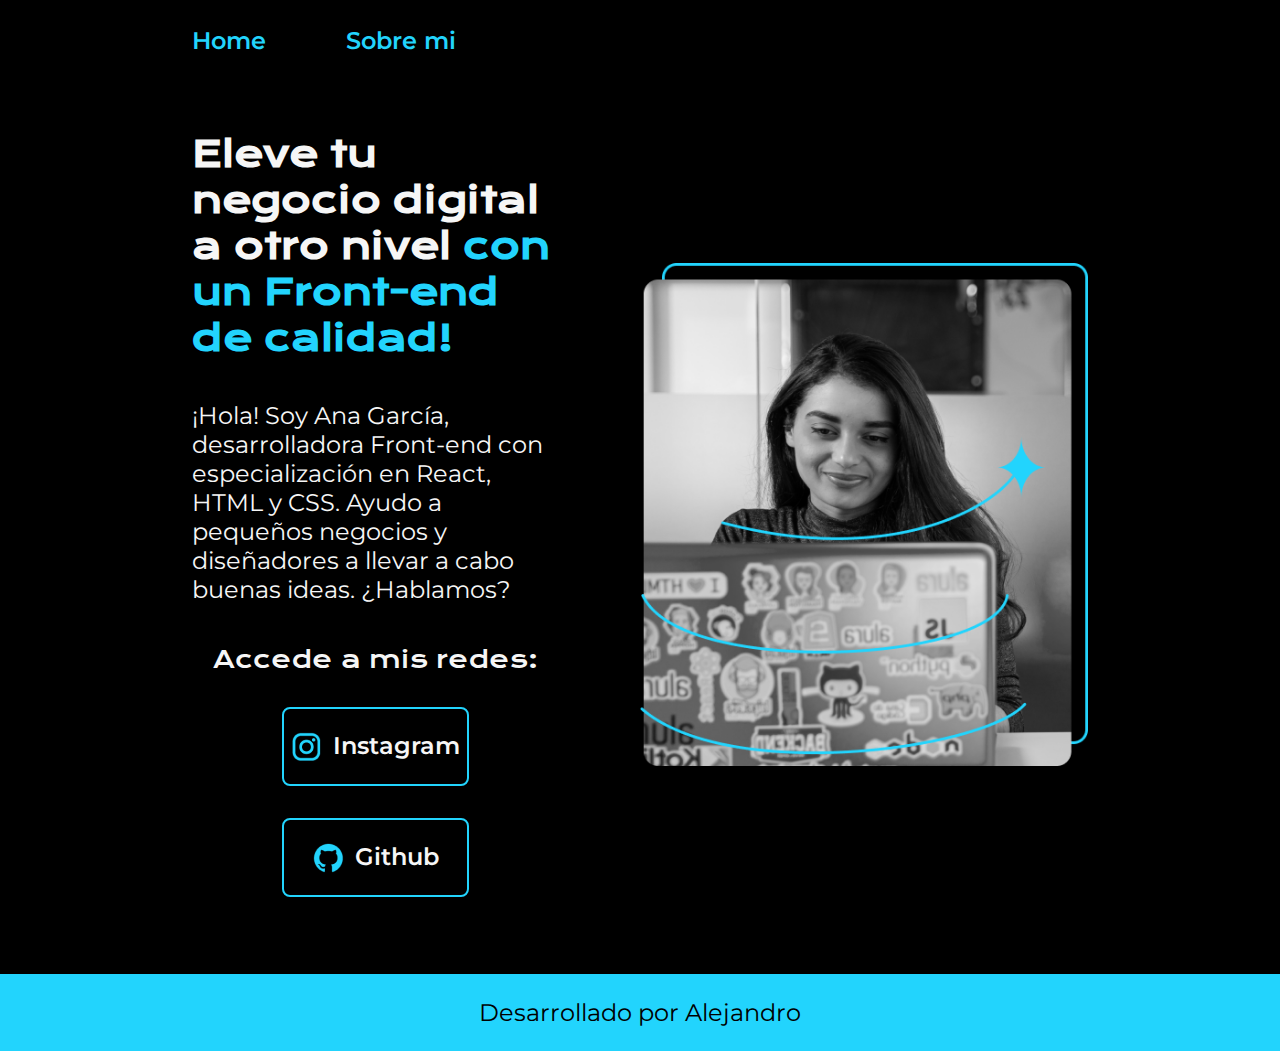
<file: index.html>
<!DOCTYPE html>
<html lang="es-ar">
<head>
    <meta charset="UTF-8">
    <meta http-equiv="X-UA-Compatible" content="IE=edge">
    <meta name="viewport" content="width=device-width, initial-scale=1.0">
    <title>Portafolio</title>
    <link rel="stylesheet" href="./styles/style.css">
</head>
<body>
    <header class="header">
        <nav class="header__menu">
            <a class="header__menu__link" href="index.html">Home</a>
            <a class="header__menu__link" href="about.html">Sobre mi</a>
        </nav>
    </header>
    <main class="presentacion">
        <section class="presentacion__contenido">
            <h1 class="presentacion__contenido__titulo">
                Eleve tu negocio digital a otro nivel 
                <strong class="titulo-destaque">
                    con un Front-end de calidad!
                </strong>
            </h1>
            <P class="presentacion__contenido__texto">
                ¡Hola! Soy Ana García, desarrolladora Front-end con especialización en React, HTML y CSS. Ayudo a  pequeños negocios y diseñadores a llevar a cabo buenas ideas. ¿Hablamos?
            </P>
            <div class="presentacion__enlaces">
                <h2 class="presentacion__enlaces__subtitulo">Accede a mis redes:</h2>
                <a class="presentacion__enlaces__link" href="https://www.instagram.com/">
                    <img src="./assets/instagram.png">
                    Instagram</a>
                <a class="presentacion__enlaces__link" href="https://github.com/">
                    <img src="./assets/github.png">
                    Github</a>
            </div>
        </section>    
        <img class="presentacion__imagen" src="./assets/Imagem.png" alt="imsagen de Ana Garcia trabajando">            
    </main>
    <footer class="footer">
        <p>Desarrollado por Alejandro</p>
    </footer>
</body>
</html>
</file>
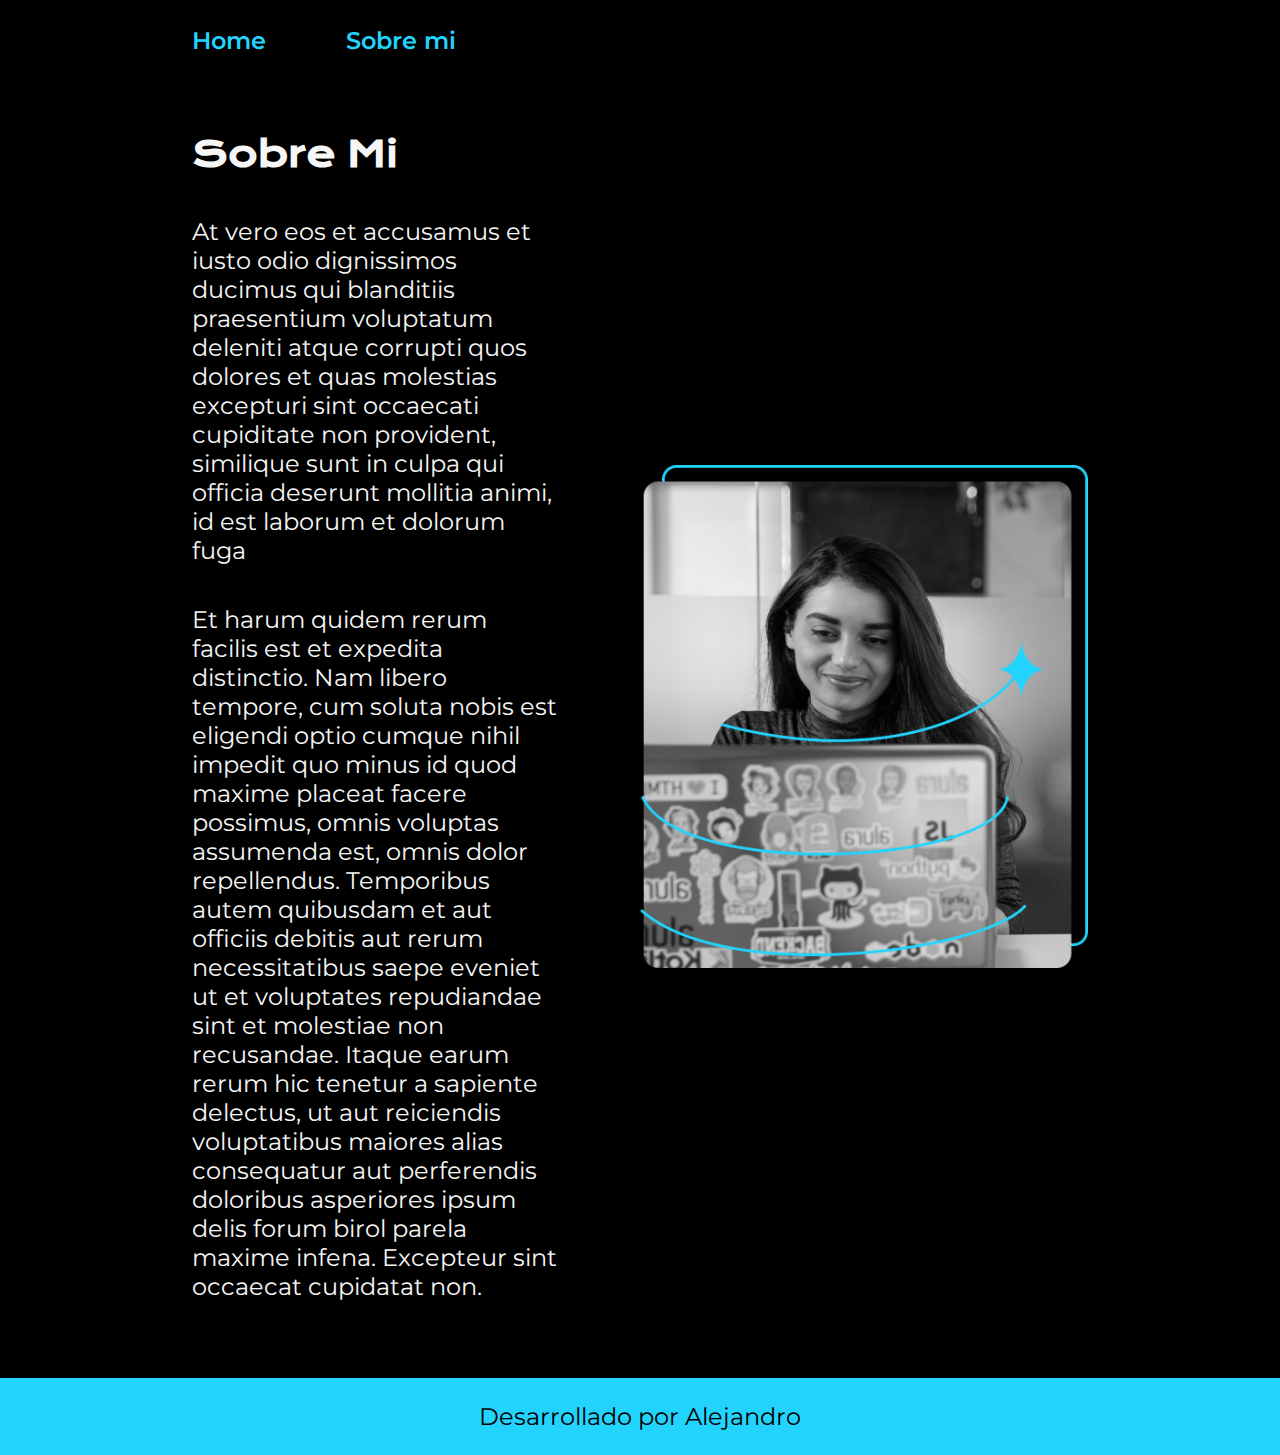
<file: about.html>
<!DOCTYPE html>
<html lang="es-ar">
<head>
    <meta charset="UTF-8">
    <meta name="viewport" content="width=device-width, initial-scale=1.0">
    <title>Sobre mi</title>
    <link rel="stylesheet" href="./styles/style.css"> 
</head>
<body>
    <header class="header">
        <nav class="header__menu">
            <a class="header__menu__link" href="index.html">Home</a>
            <a class="header__menu__link" href="about.html">Sobre mi</a>
        </nav>
    </header>
    <main class="presentacion">
        <section class="presentacion__contenido">
            <h1 class="presentacion__contenido__titulo">Sobre Mi</h1>
            <p class="presentacion__contenido__texto">
                At vero eos et accusamus et iusto odio dignissimos ducimus qui blanditiis praesentium voluptatum deleniti atque corrupti quos dolores et quas molestias excepturi sint occaecati cupiditate non provident, similique sunt in culpa qui officia deserunt mollitia animi, id est laborum et dolorum fuga
            </p>
            <p class="presentacion__contenido__texto">
                Et harum quidem rerum facilis est et expedita distinctio. Nam libero tempore, cum soluta nobis est eligendi optio cumque nihil impedit quo minus id quod maxime placeat facere possimus, omnis voluptas assumenda est, omnis dolor repellendus. Temporibus autem quibusdam et aut officiis debitis aut rerum necessitatibus saepe eveniet ut et voluptates repudiandae sint et molestiae non recusandae. Itaque earum rerum hic tenetur a sapiente delectus, ut aut reiciendis voluptatibus maiores alias consequatur aut perferendis doloribus asperiores ipsum delis forum birol parela maxime infena. Excepteur sint occaecat cupidatat non.
            </p>
        </section>
        <img class="presentacion__imagen" src="./assets/Imagem.png" alt="Foto de Ana Garcia desarrollado un proyecto">
    </main>
    <footer class="footer">
        <p>Desarrollado por Alejandro</p>
    </footer>
</body>
</html>
</file>
<file: styles/style.css>
@import url('https://fonts.googleapis.com/css2?family=Krona+One&family=Montserrat:ital,wght@0,100..900;1,100..900&display=swap');


:root{
    --color-primario: #000000;
    --color-secundario: #F6F6F6;
    --color-terciario: #22D4FD;

    --fuente-montserrat: "Montserrat", sans serif;
    --fuente-Krona: "Krona One", sans serif;
}

*{
    padding: 0;
    margin: 0;
}


body {
    /*height: 100vh;*/
    box-sizing: border-box;
    background-color: var(--color-primario);
    color: var(--color-secundario);
}

.header{
    padding: 2% 0 0 15%;
}

.header__menu{
    display: flex;
    gap: 80px;
}

.header__menu__link{
    font-family: var(--fuente-montserrat);
    font-size: 1.5rem;
    font-weight: 600;
    color: var(--color-terciario);
    text-decoration: none;
}



.presentacion{
    padding: 6% 15%;
    display: flex;
    align-items: center;
    justify-content: space-between;
    gap: 82px;
}

.presentacion__contenido{
    width: 50%;
    display: flex;
    flex-direction: column;
    gap: 40px;
}

.titulo-destaque{
    color: var(--color-terciario);
}

.presentacion__contenido__titulo{
    font-size: 2.25rem;
    font-family: var(--fuente-Krona);
}

.presentacion__contenido__texto{
    font-size: 1.5rem;
    font-family: var(--fuente-montserrat);
}

.presentacion__enlaces{
    display: flex;
    justify-content: space-between;
    flex-direction: column;
    align-items: center;
    gap: 32px;
}

.presentacion__enlaces__link{
    /*background-color: #22D4FD;*/
    width: 50%;
    text-align: center;
    border-radius: 8px;
    font-size: 1.5rem;
    font-weight: 600;
    padding: 21.5px 0;
    text-decoration: none;
    color: var(--color-secundario);
    font-family: var(--fuente-montserrat);
    border: 2px solid var(--color-terciario);
    display: flex;
    justify-content: center;
    gap: 10px;
}

.presentacion__enlaces__subtitulo{
    font-family: var(--fuente-Krona);
    font-size: 1.5rem;
    font-weight: 400;
}

.presentacion__enlaces__link:hover{
    background-color: var(--color-primario);
}

.presentacion__imagen{
    width: 50%;
}

.footer{
    background-color: var(--color-terciario);
    padding: 24px;
    color: var(--color-primario);
    text-align: center;
    font-family: var(--fuente-montserrat);
    font-size: 1.5rem;
    font-weight: 400;
}

@media (max-width: 1200px){
    .header{
        padding: 10%;
    }

    .header__menu{
        justify-content: center;
    }

    .presentacion{
        flex-direction: column-reverse;
        padding: 5%;
    }

    .presentacion__contenido{
        width: auto;
    }
}
</file>
